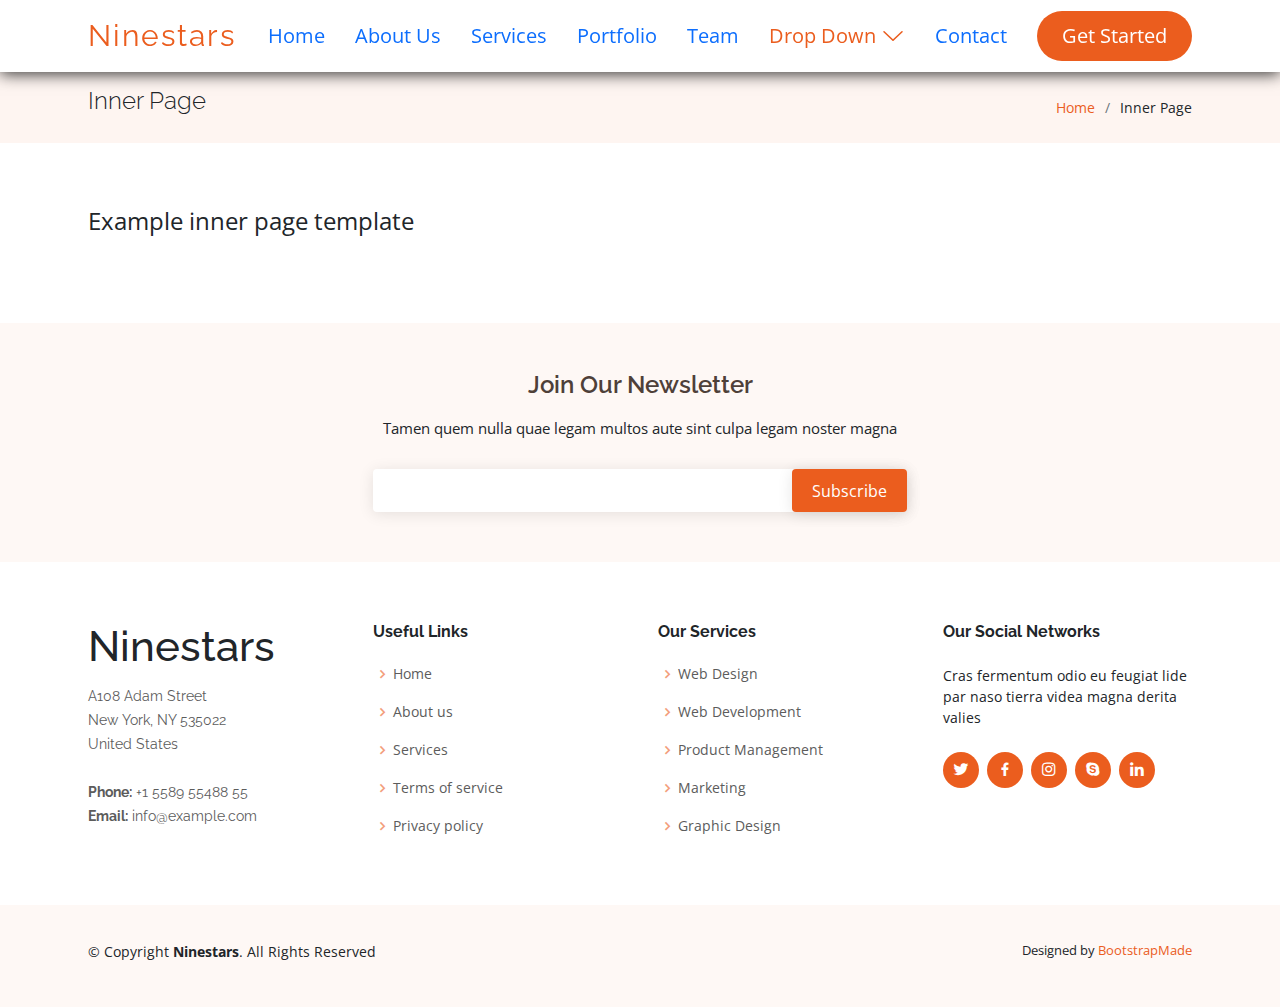
<file: inner-page.html>
<!DOCTYPE html>
<html lang="en">

<head>
  <meta charset="utf-8">
  <meta content="width=device-width, initial-scale=1.0" name="viewport">

  <title>Inner Page - Ninestars Bootstrap Template</title>
  <meta content="" name="description">
  <meta content="" name="keywords">

  <!-- Favicons -->
  <link href="assets/img/favicon.png" rel="icon">
  <link href="assets/img/apple-touch-icon.png" rel="apple-touch-icon">

  <!-- Google Fonts -->
  <link href="https://fonts.googleapis.com/css?family=Open+Sans:300,300i,400,400i,600,600i,700,700i|Raleway:300,300i,400,400i,600,600i,700,700i" rel="stylesheet">

  <!-- Vendor CSS Files -->
  <link href="assets/vendor/aos/aos.css" rel="stylesheet">
  <link href="assets/vendor/bootstrap/css/bootstrap.min.css" rel="stylesheet">
  <link href="assets/vendor/bootstrap-icons/bootstrap-icons.css" rel="stylesheet">
  <link href="assets/vendor/boxicons/css/boxicons.min.css" rel="stylesheet">
  <link href="assets/vendor/glightbox/css/glightbox.min.css" rel="stylesheet">
  <link href="assets/vendor/swiper/swiper-bundle.min.css" rel="stylesheet">

  <!-- Template Main CSS File -->
  <link href="assets/css/style.css" rel="stylesheet">

  <!-- =======================================================
  * Template Name: Ninestars - v4.3.0
  * Template URL: https://bootstrapmade.com/ninestars-free-bootstrap-3-theme-for-creative/
  * Author: BootstrapMade.com
  * License: https://bootstrapmade.com/license/
  ======================================================== -->
</head>

<body>

  <!-- ======= Header ======= -->
  <header id="header" class="fixed-top d-flex align-items-center">
    <div class="container d-flex align-items-center justify-content-between">

      <div class="logo">
        <h1 class="text-light"><a href="index.html"><span>Ninestars</span></a></h1>
        <!-- Uncomment below if you prefer to use an image logo -->
        <!-- <a href="index.html"><img src="assets/img/logo.png" alt="" class="img-fluid"></a>-->
      </div>

      <nav id="navbar" class="navbar">
        <ul>
          <li><a class="nav-link scrollto " href="#hero">Home</a></li>
          <li><a class="nav-link scrollto" href="#about">About Us</a></li>
          <li><a class="nav-link scrollto" href="#services">Services</a></li>
          <li><a class="nav-link scrollto" href="#portfolio">Portfolio</a></li>
          <li><a class="nav-link scrollto" href="#team">Team</a></li>
          <li class="dropdown"><a href="#"><span>Drop Down</span> <i class="bi bi-chevron-down"></i></a>
            <ul>
              <li><a href="#">Drop Down 1</a></li>
              <li class="dropdown"><a href="#"><span>Deep Drop Down</span> <i class="bi bi-chevron-right"></i></a>
                <ul>
                  <li><a href="#">Deep Drop Down 1</a></li>
                  <li><a href="#">Deep Drop Down 2</a></li>
                  <li><a href="#">Deep Drop Down 3</a></li>
                  <li><a href="#">Deep Drop Down 4</a></li>
                  <li><a href="#">Deep Drop Down 5</a></li>
                </ul>
              </li>
              <li><a href="#">Drop Down 2</a></li>
              <li><a href="#">Drop Down 3</a></li>
              <li><a href="#">Drop Down 4</a></li>
            </ul>
          </li>
          <li><a class="nav-link scrollto" href="#contact">Contact</a></li>
          <li><a class="getstarted scrollto" href="#about">Get Started</a></li>
        </ul>
        <i class="bi bi-list mobile-nav-toggle"></i>
      </nav><!-- .navbar -->

    </div>
  </header><!-- End Header -->

  <main id="main">

    <!-- ======= Breadcrumbs Section ======= -->
    <section class="breadcrumbs">
      <div class="container">

        <div class="d-flex justify-content-between align-items-center">
          <h2>Inner Page</h2>
          <ol>
            <li><a href="index.html">Home</a></li>
            <li>Inner Page</li>
          </ol>
        </div>

      </div>
    </section><!-- End Breadcrumbs Section -->

    <section class="inner-page">
      <div class="container">
        <p>
          Example inner page template
        </p>
      </div>
    </section>

  </main><!-- End #main -->

  <!-- ======= Footer ======= -->
  <footer id="footer">

    <div class="footer-newsletter">
      <div class="container">
        <div class="row justify-content-center">
          <div class="col-lg-6">
            <h4>Join Our Newsletter</h4>
            <p>Tamen quem nulla quae legam multos aute sint culpa legam noster magna</p>
            <form action="" method="post">
              <input type="email" name="email"><input type="submit" value="Subscribe">
            </form>
          </div>
        </div>
      </div>
    </div>

    <div class="footer-top">
      <div class="container">
        <div class="row">

          <div class="col-lg-3 col-md-6 footer-contact">
            <h3>Ninestars</h3>
            <p>
              A108 Adam Street <br>
              New York, NY 535022<br>
              United States <br><br>
              <strong>Phone:</strong> +1 5589 55488 55<br>
              <strong>Email:</strong> info@example.com<br>
            </p>
          </div>

          <div class="col-lg-3 col-md-6 footer-links">
            <h4>Useful Links</h4>
            <ul>
              <li><i class="bx bx-chevron-right"></i> <a href="#">Home</a></li>
              <li><i class="bx bx-chevron-right"></i> <a href="#">About us</a></li>
              <li><i class="bx bx-chevron-right"></i> <a href="#">Services</a></li>
              <li><i class="bx bx-chevron-right"></i> <a href="#">Terms of service</a></li>
              <li><i class="bx bx-chevron-right"></i> <a href="#">Privacy policy</a></li>
            </ul>
          </div>

          <div class="col-lg-3 col-md-6 footer-links">
            <h4>Our Services</h4>
            <ul>
              <li><i class="bx bx-chevron-right"></i> <a href="#">Web Design</a></li>
              <li><i class="bx bx-chevron-right"></i> <a href="#">Web Development</a></li>
              <li><i class="bx bx-chevron-right"></i> <a href="#">Product Management</a></li>
              <li><i class="bx bx-chevron-right"></i> <a href="#">Marketing</a></li>
              <li><i class="bx bx-chevron-right"></i> <a href="#">Graphic Design</a></li>
            </ul>
          </div>

          <div class="col-lg-3 col-md-6 footer-links">
            <h4>Our Social Networks</h4>
            <p>Cras fermentum odio eu feugiat lide par naso tierra videa magna derita valies</p>
            <div class="social-links mt-3">
              <a href="#" class="twitter"><i class="bx bxl-twitter"></i></a>
              <a href="#" class="facebook"><i class="bx bxl-facebook"></i></a>
              <a href="#" class="instagram"><i class="bx bxl-instagram"></i></a>
              <a href="#" class="google-plus"><i class="bx bxl-skype"></i></a>
              <a href="#" class="linkedin"><i class="bx bxl-linkedin"></i></a>
            </div>
          </div>

        </div>
      </div>
    </div>

    <div class="container py-4">
      <div class="copyright">
        &copy; Copyright <strong><span>Ninestars</span></strong>. All Rights Reserved
      </div>
      <div class="credits">
        <!-- All the links in the footer should remain intact. -->
        <!-- You can delete the links only if you purchased the pro version. -->
        <!-- Licensing information: https://bootstrapmade.com/license/ -->
        <!-- Purchase the pro version with working PHP/AJAX contact form: https://bootstrapmade.com/ninestars-free-bootstrap-3-theme-for-creative/ -->
        Designed by <a href="https://bootstrapmade.com/">BootstrapMade</a>
      </div>
    </div>
  </footer><!-- End Footer -->

  <a href="#" class="back-to-top d-flex align-items-center justify-content-center"><i class="bi bi-arrow-up-short"></i></a>

  <!-- Vendor JS Files -->
  <script src="assets/vendor/aos/aos.js"></script>
  <script src="assets/vendor/bootstrap/js/bootstrap.bundle.min.js"></script>
  <script src="assets/vendor/glightbox/js/glightbox.min.js"></script>
  <script src="assets/vendor/isotope-layout/isotope.pkgd.min.js"></script>
  <script src="assets/vendor/php-email-form/validate.js"></script>
  <script src="assets/vendor/swiper/swiper-bundle.min.js"></script>

  <!-- Template Main JS File -->
  <script src="assets/js/main.js"></script>

</body>

</html>
</file>
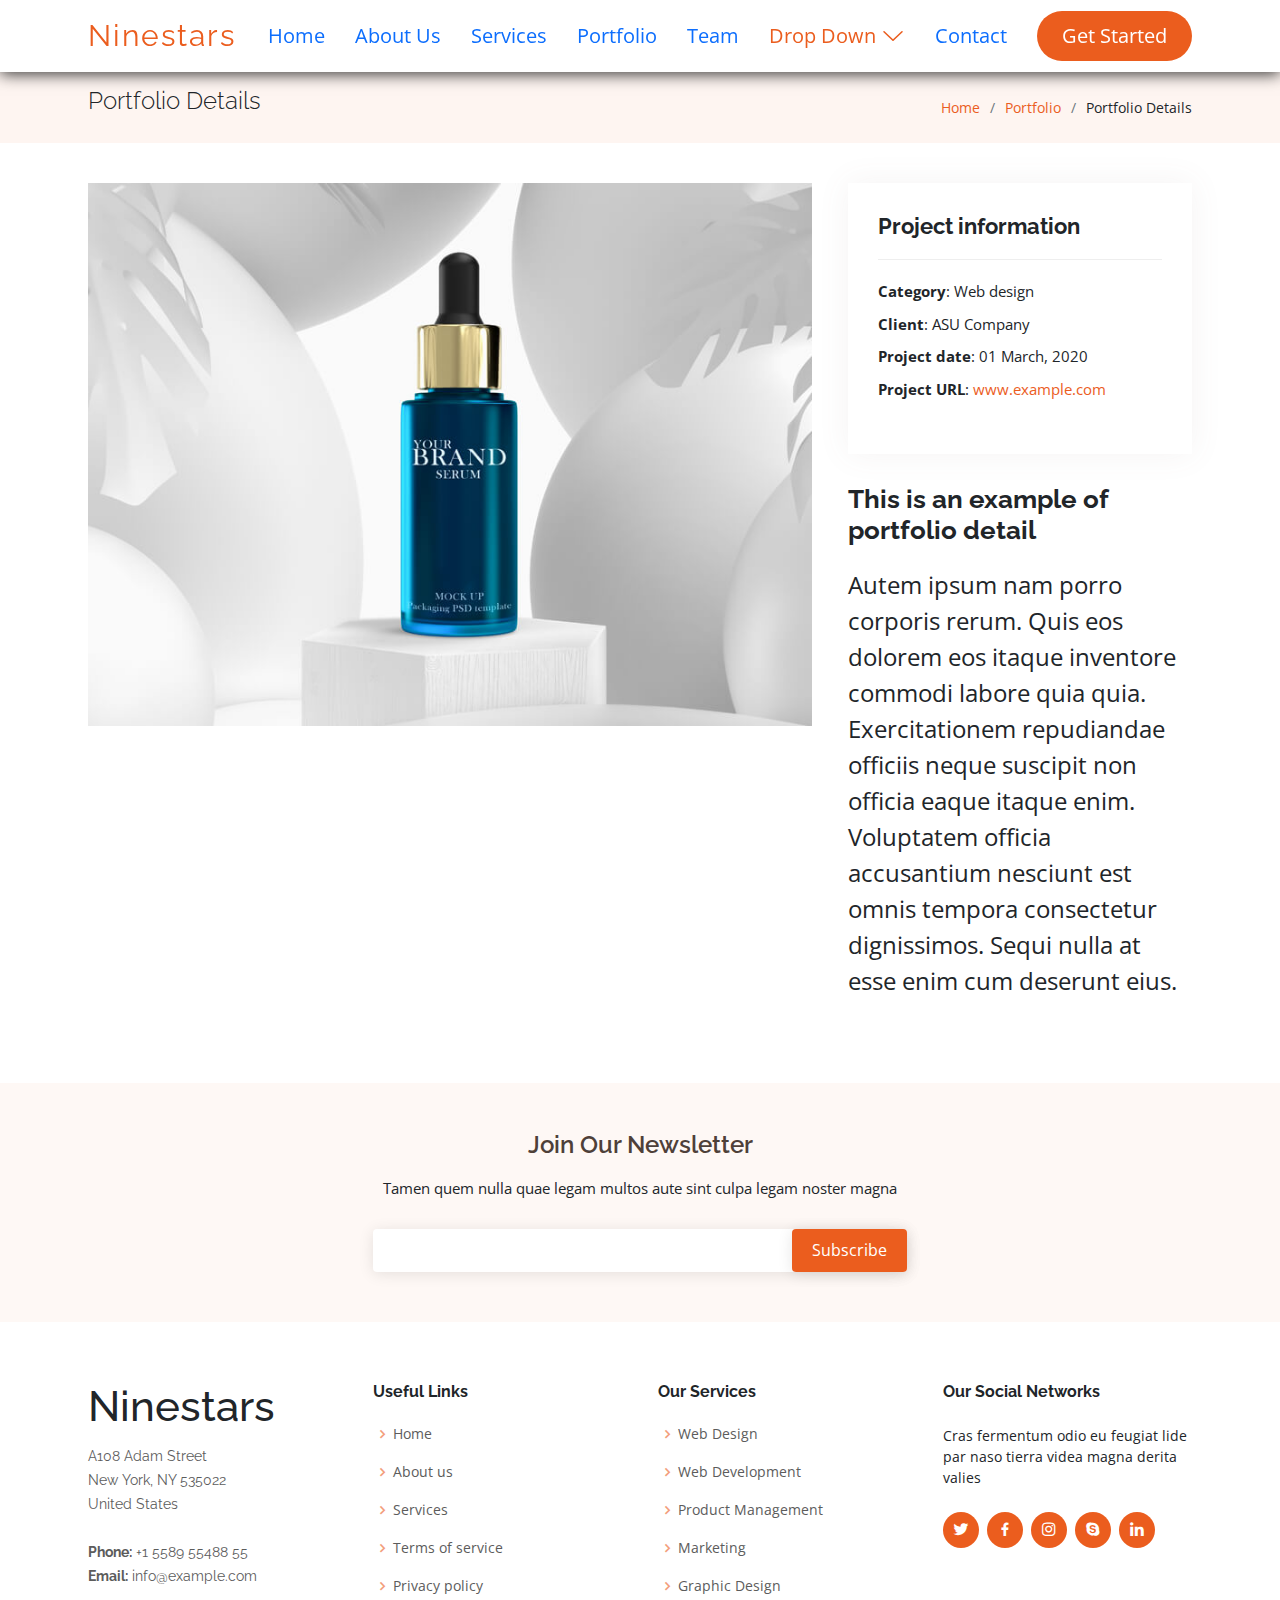
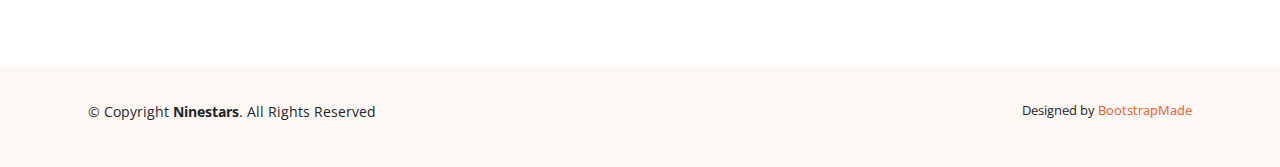
<file: portfolio-details.html>
<!DOCTYPE html>
<html lang="en">

<head>
  <meta charset="utf-8">
  <meta content="width=device-width, initial-scale=1.0" name="viewport">

  <title>Portfolio Details - Ninestars Bootstrap Template</title>
  <meta content="" name="description">
  <meta content="" name="keywords">

  <!-- Favicons -->
  <link href="assets/img/favicon.png" rel="icon">
  <link href="assets/img/apple-touch-icon.png" rel="apple-touch-icon">

  <!-- Google Fonts -->
  <link href="https://fonts.googleapis.com/css?family=Open+Sans:300,300i,400,400i,600,600i,700,700i|Raleway:300,300i,400,400i,600,600i,700,700i" rel="stylesheet">

  <!-- Vendor CSS Files -->
  <link href="assets/vendor/aos/aos.css" rel="stylesheet">
  <link href="assets/vendor/bootstrap/css/bootstrap.min.css" rel="stylesheet">
  <link href="assets/vendor/bootstrap-icons/bootstrap-icons.css" rel="stylesheet">
  <link href="assets/vendor/boxicons/css/boxicons.min.css" rel="stylesheet">
  <link href="assets/vendor/glightbox/css/glightbox.min.css" rel="stylesheet">
  <link href="assets/vendor/swiper/swiper-bundle.min.css" rel="stylesheet">

  <!-- Template Main CSS File -->
  <link href="assets/css/style.css" rel="stylesheet">

  <!-- =======================================================
  * Template Name: Ninestars - v4.3.0
  * Template URL: https://bootstrapmade.com/ninestars-free-bootstrap-3-theme-for-creative/
  * Author: BootstrapMade.com
  * License: https://bootstrapmade.com/license/
  ======================================================== -->
</head>

<body>

  <!-- ======= Header ======= -->
  <header id="header" class="fixed-top d-flex align-items-center">
    <div class="container d-flex align-items-center justify-content-between">

      <div class="logo">
        <h1 class="text-light"><a href="index.html"><span>Ninestars</span></a></h1>
        <!-- Uncomment below if you prefer to use an image logo -->
        <!-- <a href="index.html"><img src="assets/img/logo.png" alt="" class="img-fluid"></a>-->
      </div>

      <nav id="navbar" class="navbar">
        <ul>
          <li><a class="nav-link scrollto " href="#hero">Home</a></li>
          <li><a class="nav-link scrollto" href="#about">About Us</a></li>
          <li><a class="nav-link scrollto" href="#services">Services</a></li>
          <li><a class="nav-link scrollto" href="#portfolio">Portfolio</a></li>
          <li><a class="nav-link scrollto" href="#team">Team</a></li>
          <li class="dropdown"><a href="#"><span>Drop Down</span> <i class="bi bi-chevron-down"></i></a>
            <ul>
              <li><a href="#">Drop Down 1</a></li>
              <li class="dropdown"><a href="#"><span>Deep Drop Down</span> <i class="bi bi-chevron-right"></i></a>
                <ul>
                  <li><a href="#">Deep Drop Down 1</a></li>
                  <li><a href="#">Deep Drop Down 2</a></li>
                  <li><a href="#">Deep Drop Down 3</a></li>
                  <li><a href="#">Deep Drop Down 4</a></li>
                  <li><a href="#">Deep Drop Down 5</a></li>
                </ul>
              </li>
              <li><a href="#">Drop Down 2</a></li>
              <li><a href="#">Drop Down 3</a></li>
              <li><a href="#">Drop Down 4</a></li>
            </ul>
          </li>
          <li><a class="nav-link scrollto" href="#contact">Contact</a></li>
          <li><a class="getstarted scrollto" href="#about">Get Started</a></li>
        </ul>
        <i class="bi bi-list mobile-nav-toggle"></i>
      </nav><!-- .navbar -->

    </div>
  </header><!-- End Header -->

  <main id="main">

    <!-- ======= Breadcrumbs Section ======= -->
    <section class="breadcrumbs">
      <div class="container">

        <div class="d-flex justify-content-between align-items-center">
          <h2>Portfolio Details</h2>
          <ol>
            <li><a href="index.html">Home</a></li>
            <li><a href="portfolio.html">Portfolio</a></li>
            <li>Portfolio Details</li>
          </ol>
        </div>

      </div>
    </section><!-- Breadcrumbs Section -->

    <!-- ======= Portfolio Details Section ======= -->
    <section id="portfolio-details" class="portfolio-details">
      <div class="container">

        <div class="row gy-4">

          <div class="col-lg-8">
            <div class="portfolio-details-slider swiper-container">
              <div class="swiper-wrapper align-items-center">

                <div class="swiper-slide">
                  <img src="assets/img/portfolio/portfolio-1.jpg" alt="">
                </div>

                <div class="swiper-slide">
                  <img src="assets/img/portfolio/portfolio-2.jpg" alt="">
                </div>

                <div class="swiper-slide">
                  <img src="assets/img/portfolio/portfolio-3.jpg" alt="">
                </div>

              </div>
              <div class="swiper-pagination"></div>
            </div>
          </div>

          <div class="col-lg-4">
            <div class="portfolio-info">
              <h3>Project information</h3>
              <ul>
                <li><strong>Category</strong>: Web design</li>
                <li><strong>Client</strong>: ASU Company</li>
                <li><strong>Project date</strong>: 01 March, 2020</li>
                <li><strong>Project URL</strong>: <a href="#">www.example.com</a></li>
              </ul>
            </div>
            <div class="portfolio-description">
              <h2>This is an example of portfolio detail</h2>
              <p>
                Autem ipsum nam porro corporis rerum. Quis eos dolorem eos itaque inventore commodi labore quia quia. Exercitationem repudiandae officiis neque suscipit non officia eaque itaque enim. Voluptatem officia accusantium nesciunt est omnis tempora consectetur dignissimos. Sequi nulla at esse enim cum deserunt eius.
              </p>
            </div>
          </div>

        </div>

      </div>
    </section><!-- End Portfolio Details Section -->

  </main><!-- End #main -->

  <!-- ======= Footer ======= -->
  <footer id="footer">

    <div class="footer-newsletter">
      <div class="container">
        <div class="row justify-content-center">
          <div class="col-lg-6">
            <h4>Join Our Newsletter</h4>
            <p>Tamen quem nulla quae legam multos aute sint culpa legam noster magna</p>
            <form action="" method="post">
              <input type="email" name="email"><input type="submit" value="Subscribe">
            </form>
          </div>
        </div>
      </div>
    </div>

    <div class="footer-top">
      <div class="container">
        <div class="row">

          <div class="col-lg-3 col-md-6 footer-contact">
            <h3>Ninestars</h3>
            <p>
              A108 Adam Street <br>
              New York, NY 535022<br>
              United States <br><br>
              <strong>Phone:</strong> +1 5589 55488 55<br>
              <strong>Email:</strong> info@example.com<br>
            </p>
          </div>

          <div class="col-lg-3 col-md-6 footer-links">
            <h4>Useful Links</h4>
            <ul>
              <li><i class="bx bx-chevron-right"></i> <a href="#">Home</a></li>
              <li><i class="bx bx-chevron-right"></i> <a href="#">About us</a></li>
              <li><i class="bx bx-chevron-right"></i> <a href="#">Services</a></li>
              <li><i class="bx bx-chevron-right"></i> <a href="#">Terms of service</a></li>
              <li><i class="bx bx-chevron-right"></i> <a href="#">Privacy policy</a></li>
            </ul>
          </div>

          <div class="col-lg-3 col-md-6 footer-links">
            <h4>Our Services</h4>
            <ul>
              <li><i class="bx bx-chevron-right"></i> <a href="#">Web Design</a></li>
              <li><i class="bx bx-chevron-right"></i> <a href="#">Web Development</a></li>
              <li><i class="bx bx-chevron-right"></i> <a href="#">Product Management</a></li>
              <li><i class="bx bx-chevron-right"></i> <a href="#">Marketing</a></li>
              <li><i class="bx bx-chevron-right"></i> <a href="#">Graphic Design</a></li>
            </ul>
          </div>

          <div class="col-lg-3 col-md-6 footer-links">
            <h4>Our Social Networks</h4>
            <p>Cras fermentum odio eu feugiat lide par naso tierra videa magna derita valies</p>
            <div class="social-links mt-3">
              <a href="#" class="twitter"><i class="bx bxl-twitter"></i></a>
              <a href="#" class="facebook"><i class="bx bxl-facebook"></i></a>
              <a href="#" class="instagram"><i class="bx bxl-instagram"></i></a>
              <a href="#" class="google-plus"><i class="bx bxl-skype"></i></a>
              <a href="#" class="linkedin"><i class="bx bxl-linkedin"></i></a>
            </div>
          </div>

        </div>
      </div>
    </div>

    <div class="container py-4">
      <div class="copyright">
        &copy; Copyright <strong><span>Ninestars</span></strong>. All Rights Reserved
      </div>
      <div class="credits">
        <!-- All the links in the footer should remain intact. -->
        <!-- You can delete the links only if you purchased the pro version. -->
        <!-- Licensing information: https://bootstrapmade.com/license/ -->
        <!-- Purchase the pro version with working PHP/AJAX contact form: https://bootstrapmade.com/ninestars-free-bootstrap-3-theme-for-creative/ -->
        Designed by <a href="https://bootstrapmade.com/">BootstrapMade</a>
      </div>
    </div>
  </footer><!-- End Footer -->

  <a href="#" class="back-to-top d-flex align-items-center justify-content-center"><i class="bi bi-arrow-up-short"></i></a>

  <!-- Vendor JS Files -->
  <script src="assets/vendor/aos/aos.js"></script>
  <script src="assets/vendor/bootstrap/js/bootstrap.bundle.min.js"></script>
  <script src="assets/vendor/glightbox/js/glightbox.min.js"></script>
  <script src="assets/vendor/isotope-layout/isotope.pkgd.min.js"></script>
  <script src="assets/vendor/php-email-form/validate.js"></script>
  <script src="assets/vendor/swiper/swiper-bundle.min.js"></script>

  <!-- Template Main JS File -->
  <script src="assets/js/main.js"></script>

</body>

</html>
</file>
<file: assets/css/style.css>
:root {
  --bg: #e3e4e8;
  --fg: #17181c;
  --c1: #f42f25;
  --c2: #f49725;
  --c3: #255ff4;
  --c4: #9725f4;
  font-size: calc(16px + (24 - 16) * (100vw - 320px) / (1280 - 320));
}
.container_ball{
    display: flex;
    justify-content: center; 
    align-items: center; 
    margin-top: 25vh;
}
.pl1{
  justify-content: space-around;
}
.pl1__a, .pl1__b, .pl1__c{
  border-radius: 50%;
  width: 1em;
  height: 1em;
  transform-origin: 50% 100%;
}

.pl1__a, .pl1__b, .pl1__c {
  animation: bounce1 1s linear infinite;
}


.pl1{
  display: flex;
  margin: 1.5em;
  width: 6em;
  height: 6em;
}
.pl1__a {
  background: var(--c1);
}
.pl1__b{
  background: var(--c2);
  animation-delay: 0.1s;
}
.pl1__c{
  background: var(--c3);
  animation-delay: 0.2s;
}

/* Animations */
@keyframes bounce1 {
  from, to {
    transform: translateY(0) scale(1, 1);
    animation-timing-function: ease-in;
  }
  45% {
    transform: translateY(5em) scale(1, 1);
    animation-timing-function: linear;
  }
  50% {
    transform: translateY(5em) scale(1.5, 0.5);
    animation-timing-function: linear;
  }
  55% {
    transform: translateY(5em) scale(1, 1);
    animation-timing-function: ease-out;
  }
}
@keyframes bounce2 {
  from, to {
    transform: translateY(0) scale(1, 1);
    animation-timing-function: ease-in;
  }
  9%, 29%, 49%, 69% {
    transform: translateY(5em) scale(1, 1);
    animation-timing-function: linear;
  }
  10% {
    transform: translateY(5em) scale(1.5, 0.5);
    animation-timing-function: linear;
  }
  11%, 31%, 51%, 71%, 91% {
    transform: translateY(5em) scale(1, 1);
    animation-timing-function: ease-out;
  }
  20% {
    transform: translateY(2.5em) scale(1, 1);
    animation-timing-function: ease-in;
  }
  30% {
    transform: translateY(5em) scale(1.25, 0.75);
    animation-timing-function: linear;
  }
  40% {
    transform: translateY(3.75em) scale(1, 1);
    animation-timing-function: ease-in;
  }
  50% {
    transform: translateY(5em) scale(1.125, 0.875);
    animation-timing-function: linear;
  }
  60% {
    transform: translateY(4.375em) scale(1, 1);
    animation-timing-function: ease-in;
  }
  70% {
    transform: translateY(5em) scale(1.0625, 0.9375);
    animation-timing-function: linear;
  }
  85% {
    transform: translateY(5em) scale(1, 1);
    animation-timing-function: ease-in;
  }
  90% {
    transform: translateY(5em) scale(1.875, 0.125);
    animation-timing-function: ease-in-out;
  }
}
@keyframes bounce3 {
  from, 5%, 95%, to {
    transform: translateY(0) scaleY(1);
  }
  16.7% {
    transform: translateY(0) scaleY(8);
  }
  28.3%, 38.3% {
    transform: translateY(5.25em) scaleY(1);
  }
  50% {
    transform: translateY(2.625em) scaleY(4.5);
  }
  61.7%, 71.7% {
    transform: translateY(2.625em) scaleY(1);
  }
  83.3% {
    transform: translateY(0) scaleY(4.5);
  }
}
@keyframes bounce4 {
  from, 20%, 40%, 60%, 80%, to {
    transform: scaleY(1);
    animation-timing-function: ease-out;
  }
  10% {
    transform: scaleY(8);
    animation-timing-function: ease-in;
  }
  30% {
    transform: scaleY(4);
    animation-timing-function: ease-in;
  }
  50% {
    transform: scaleY(2);
    animation-timing-function: ease-in;
  }
  70% {
    transform: scaleY(1.5);
    animation-timing-function: ease-in;
  }
}
/* Dark theme */
@media (prefers-color-scheme: dark) {
  :root {
    --bg: #17181c;
    --fg: #e3e4e8;
  }
}
/**
* Template Name: Ninestars - v4.3.0
* Template URL: https://bootstrapmade.com/ninestars-free-bootstrap-3-theme-for-creative/
* Author: BootstrapMade.com
* License: https://bootstrapmade.com/license/
*/

/*--------------------------------------------------------------
# General
--------------------------------------------------------------*/

.active_ {
  background-color: rgba(34,34,34,0.8);
}
.logo_color{
  color: #ffff; 
}
.logo_color_mod{
  color: #fff;
}

.navbar_white{
  color: #fff;
}
.navbar_other{
  color: #fff;
}

body {
  font-family: "Open Sans", sans-serif;
  color: #212529;
}

a {
  color: #eb5d1e;
  text-decoration: none;
}

a:hover {
  color: #ef7f4d;
  text-decoration: none;
}

h1, h2, h3, h4, h5, h6, .font-primary {
  font-family: "Raleway", sans-serif;
}


/*--------------------------------------------------------------
# Back to top button
--------------------------------------------------------------*/
.back-to-top {
  position: fixed;
  visibility: hidden;
  opacity: 0;
  right: 15px;
  bottom: 15px;
  z-index: 99999;
  background: #eb5d1e;
  width: 40px;
  height: 40px;
  border-radius: 4px;
  transition: all 0.4s;
}

.back-to-top i {
  font-size: 24px;
  color: #fff;
  line-height: 0;
}

.back-to-top:hover {
  background: #ee7843;
  color: #fff;
}

.back-to-top.active {
  visibility: visible;
  opacity: 1;
}

/*--------------------------------------------------------------
# Disable aos animation delay on mobile devices
--------------------------------------------------------------*/
@media screen and (max-width: 768px) {
  [data-aos-delay] {
    transition-delay: 0 !important;
  }
}

/*--------------------------------------------------------------
# Header
--------------------------------------------------------------*/
#header {
  height: 72px;
  transition: all 0.5s;
  z-index: 997;
  transition: all 0.5s;
  box-shadow: 0px 2px 15px rgba(0, 0, 0, 0.8);
  
}


#header .logo h1 {
  font-size: 30px;
  margin: 0;
  line-height: 1;
  font-weight: 400;
  letter-spacing: 2px;
}

#header .logo h1 a, #header .logo h1 a:hover {
  text-decoration: none;
}

#header .logo img {
  padding: 0;
  margin: 0;
  max-height: 40px;
}

#main {
  margin-top: 72px;
}

/*--------------------------------------------------------------
# Navigation Menu
--------------------------------------------------------------*/
/**
* Desktop Navigation 
*/


. {
  padding: 0;
}

.navbar ul {
  margin: 0;
  padding: 0;
  display: flex;
  list-style: none;
  align-items: center;
}

.navbar li {
  position: relative;
}

.navbar a, .navbar a:focus {
  display: flex;
  align-items: center;
  justify-content: space-between;
  padding: 10px 0 10px 30px;
  font-size: 20px;
  white-space: nowrap;
  transition: 0.3s;
}



.navbar a i, .navbar a:focus i {
  font-size: 24px;
  line-height: 0;
  margin-left: 5px;
}

.navbar a:hover, .navbar .active, .navbar .active:focus, .navbar li:hover > a {
  color: #eb5d1e;
}

.navbar .getstarted {
  background: #eb5d1e;
  color: #fff;
  padding: 10px 25px;
  margin-left: 30px;
  border-radius: 50px;
}

.navbar .getstarted:hover {
  color: #fff;
  background: #ee7843;
}

.navbar .dropdown ul {
  display: block;
  position: absolute;
  left: 14px;
  top: calc(100% + 30px);
  margin: 0;
  padding: 10px 0;
  z-index: 99;
  opacity: 0;
  visibility: hidden;
  background: #fff;
  box-shadow: 0px 0px 30px rgba(127, 137, 161, 0.25);
  transition: 0.3s;
}

.navbar .dropdown ul li {
  min-width: 200px;
}

.navbar .dropdown ul a {
  padding: 10px 20px;
  font-size: 15px;
  text-transform: none;
}

.navbar .dropdown ul a i {
  font-size: 12px;
}

.navbar .dropdown ul a:hover, .navbar .dropdown ul .active:hover, .navbar .dropdown ul li:hover > a {
  color: #eb5d1e;
}

.navbar .dropdown:hover > ul {
  opacity: 1;
  top: 100%;
  visibility: visible;
}

.navbar .dropdown .dropdown ul {
  top: 0;
  left: calc(100% - 30px);
  visibility: hidden;
}

.navbar .dropdown .dropdown:hover > ul {
  opacity: 1;
  top: 0;
  left: 100%;
  visibility: visible;
}

@media (max-width: 1366px) {
  .navbar .dropdown .dropdown ul {
    left: -90%;
  }
  .navbar .dropdown .dropdown:hover > ul {
    left: -100%;
  }
}

/**
* Mobile Navigation 
*/
.mobile-nav-toggle {
  color: #7a6960;
  font-size: 28px;
  cursor: pointer;
  display: none;
  line-height: 0;
  transition: 0.5s;
}

.mobile-nav-toggle.bi-x {
  color: #fff;
}

@media (max-width: 991px) {
  .mobile-nav-toggle {
    display: block;
  }
  .navbar ul {
    display: none;
  }
}

.navbar-mobile {
  position: fixed;
  overflow: hidden;
  top: 0;
  right: 0;
  left: 0;
  bottom: 0;
  background: rgba(78, 64, 57, 0.9);
  transition: 0.3s;
}

.navbar-mobile .mobile-nav-toggle {
  position: absolute;
  top: 15px;
  right: 15px;
}


.navbar-mobile ul {
  display: block;
  position: absolute;
  top: 55px;
  right: 15px;
  bottom: 15px;
  left: 15px;
  padding: 10px 0;
  background-color: #fff;
  overflow-y: auto;
  transition: 0.3s;
}


.navbar-mobile a {
  padding: 10px 20px;
  font-size: 15px;
  color: #7a6960;
}

.navbar-mobile a:hover, .navbar-mobile .active, .navbar-mobile li:hover > a {
  color: #eb5d1e;
}

.navbar-mobile .getstarted {
  margin: 15px;
}

.navbar-mobile .dropdown ul {
  position: static;
  display: none;
  margin: 10px 20px;
  padding: 10px 0;
  z-index: 99;
  opacity: 1;
  visibility: visible;
  background: #fff;
  box-shadow: 0px 0px 30px rgba(127, 137, 161, 0.25);
}

.navbar-mobile .dropdown ul li {
  min-width: 200px;
}

.navbar-mobile .dropdown ul a {
  padding: 10px 20px;
}

.navbar-mobile .dropdown ul a i {
  font-size: 12px;
}

.navbar-mobile .dropdown ul a:hover, .navbar-mobile .dropdown ul .active:hover, .navbar-mobile .dropdown ul li:hover > a {
  color: #eb5d1e;
}

.navbar-mobile .dropdown > .dropdown-active {
  display: block;
}


/*--------------------------------------------------------------
# Hero Section
--------------------------------------------------------------*/

.loader-gplus {
  display: inline-block;
  position: absolute;
  top: calc(50% - 20px);
  left: calc(50% - 20px);
  width: 40px;
  height: 40px;
  overflow: hidden;
  border-radius: 20px;
  -webkit-animation: base 3s steps(1) 0s infinite;
  animation: base 3s steps(1) 0s infinite
}
.loader-gplus::before, .loader-gplus::after {
  content: ' ';
  display: block;
  width: 50%;
  height: 100%;
  overflow: hidden;
  position: absolute;
  top: 0;
  left: 50%;
  z-index: 1;
  border-radius: 0 20px 20px 0;
  -webkit-transform-origin: 0 50%;
  transform-origin: 0 50%
}
.loader-gplus::before {
  z-index: 2;
  -webkit-transform-style: preserve-3d;
  transform-style: preserve-3d;
  -webkit-animation: flip 3s linear 0s infinite;
  animation: flip 3s linear 0s infinite
}
.loader-gplus::after {
  -webkit-animation: reveal 3s steps(1) 0s infinite;
  animation: reveal 3s steps(1) 0s infinite
}

.preloader {
  position: fixed;
  z-index: 9999;
  top: 0;
  right: 0;
  bottom: 0;
  left: 0;
  background-color: black;
}


#hero {
  width: 100%;
  height: 100vh;
  background: #fef8f5;
  border-bottom: 2px solid #fcebe3;
  margin: 72px 0 -72px 0;
  /*background-image:url(img/unnamed.jpg);*/
}

#hero h1 {
  margin: 0;
  font-size: 80px;
  font-weight: 700;
  line-height: 56px;
  
}

#hero h2 {
  color: #a08f86;
  margin: 15px 0 0 0;
  font-size: 40px;
}

#hero .btn-get-started {
  font-family: "Raleway", sans-serif;
  font-weight: 500;
  font-size: 16px;
  letter-spacing: 1px;
  display: inline-block;
  padding: 8px 28px;
  border-radius: 3px;
  transition: 0.5s;
  margin-top: 30px;
  color: #fff;
  background: #eb5d1e;
}

#hero .btn-get-started:hover {
  background: #ef7f4d;
}

#hero .animated {
  animation: up-down 2s ease-in-out infinite alternate-reverse both;
}

@media (max-width: 991px) {
  #hero {
    height: calc(100vh - 72px);
  }
  #hero .animated {
    -webkit-animation: none;
    animation: none;
  }
  #hero .hero-img {
    text-align: center;
  }
  #hero .hero-img img {
    width: 50%;
  }
}

@media (max-width: 768px) {
  #hero h1 {
    font-size: 28px;
    line-height: 36px;
  }
  #hero h2 {
    font-size: 18px;
    line-height: 24px;
  }
  #hero .hero-img img {
    width: 70%;
  }
}

@media (max-width: 575px) {
  #hero .hero-img img {
    width: 80%;
  }
}

@media (max-height: 600px) {
  #hero {
    height: calc(120vh);
  }
}

@-webkit-keyframes up-down {
  0% {
    transform: translateY(10px);
  }
  100% {
    transform: translateY(-10px);
  }
}

@keyframes up-down {
  0% {
    transform: translateY(10px);
  }
  100% {
    transform: translateY(-10px);
  }
}

/*--------------------------------------------------------------
# Sections General
--------------------------------------------------------------*/
section {
  padding: 60px 0;
  overflow: hidden;
}

.section-bg {
  background-color: #fef8f5;
}

.section-title {
  text-align: center;
  padding-bottom: 30px;
}

.section-title h2 {
  font-size: 24px;
  font-weight: 700;
  padding-bottom: 0;
  line-height: 1px;
  margin-bottom: 15px;
  color: #c2b7b1;
}

.section-title p {
  padding-bottom: 15px;
  margin-bottom: 15px;
  position: relative;
  font-size: 32px;
  font-weight: 700;
  color: #4e4039;
}

.section-title p::after {
  content: '';
  position: absolute;
  display: block;
  width: 60px;
  height: 2px;
  background: #eb5d1e;
  bottom: 0;
  left: calc(50% - 30px);
}

/*--------------------------------------------------------------
# Breadcrumbs
--------------------------------------------------------------*/
.breadcrumbs {
  padding: 15px 0;
  background-color: #fef5f1;
  min-height: 40px;
}

.breadcrumbs h2 {
  font-size: 24px;
  font-weight: 300;
}

.breadcrumbs ol {
  display: flex;
  flex-wrap: wrap;
  list-style: none;
  padding: 0;
  margin: 0;
  font-size: 14px;
}

.breadcrumbs ol li + li {
  padding-left: 10px;
}

.breadcrumbs ol li + li::before {
  display: inline-block;
  padding-right: 10px;
  color: #6c757d;
  content: "/";
}

@media (max-width: 768px) {
  .breadcrumbs .d-flex {
    display: block !important;
  }
  .breadcrumbs ol {
    display: block;
  }
  .breadcrumbs ol li {
    display: inline-block;
  }
}

/*--------------------------------------------------------------
# About
--------------------------------------------------------------*/
.about h3 {
  font-weight: 700;
  font-size: 34px;
  color: #4e4039;
}

.about h4 {
  font-size: 20px;
  font-weight: 700;
  margin-top: 5px;
  color: #7a6960;
}

.about i {
  font-size: 48px;
  margin-top: 15px;
  color: #f39e7a;
}

.about p {
  font-size: 15px;
  color: #5a6570;
}

@media (max-width: 991px) {
  .about .about-img img {
    max-width: 70%;
  }
}

@media (max-width: 767px) {
  .about .about-img img {
    max-width: 90%;
  }
}

/*--------------------------------------------------------------
# Services
--------------------------------------------------------------*/
.services .icon-box {
  padding: 30px;
  position: relative;
  overflow: hidden;
  margin: 0  0 40px 0;
  background: #fff;
  box-shadow: 0 10px 29px 0 rgba(68, 88, 144, 0.1);
  transition: all 0.3s ease-in-out;
  border-radius: 15px;
  text-align: center;
  border-bottom: 3px solid #fff;
}

.services .icon-box:hover {
  transform: translateY(-5px);
  border-color: #ef7f4d;
}

.services .icon i {
  font-size: 48px;
  line-height: 1;
  margin-bottom: 15px;
  color: #ef7f4d;
}

.services .title {
  font-weight: 700;
  margin-bottom: 15px;
  font-size: 18px;
}

.services .title a {
  color: #111;
}

.services .description {
  font-size: 15px;
  line-height: 28px;
  margin-bottom: 0;
}

/*--------------------------------------------------------------
# Portfolio
--------------------------------------------------------------*/
.portfolio .portfolio-item {
  margin-bottom: 30px;
}

.portfolio #portfolio-flters {
  padding: 0;
  margin: 0 0 35px 0;
  list-style: none;
  text-align: center;
}

.portfolio #portfolio-flters li {
  cursor: pointer;
  margin: 0 15px 15px 0;
  display: inline-block;
  padding: 5px;
  font-size: 16px;
  font-weight: 600;
  line-height: 20px;
  color: #212529;
  margin-bottom: 5px;
  transition: all 0.3s ease-in-out;
}

.portfolio #portfolio-flters li:hover, .portfolio #portfolio-flters li.filter-active {
  color: #eb5d1e;
}

.portfolio #portfolio-flters li:last-child {
  margin-right: 0;
}

.portfolio .portfolio-wrap {
  transition: 0.3s;
  position: relative;
  overflow: hidden;
  border-radius: 8px;
  z-index: 1;
}

.portfolio .portfolio-wrap::before {
  content: "";
  background: rgba(122, 105, 96, 0.6);
  position: absolute;
  left: 100%;
  right: 0;
  top: 0;
  bottom: 0;
  transition: all ease-in-out 0.3s;
  z-index: 2;
}

.portfolio .portfolio-wrap img {
  transition: 0.3s;
  position: relative;
  z-index: 1;
}

.portfolio .portfolio-wrap .portfolio-links {
  opacity: 0;
  left: 0;
  right: 0;
  top: calc(50% - 32px);
  text-align: center;
  z-index: 3;
  position: absolute;
  transition: all ease-in-out 0.3s;
}

.portfolio .portfolio-wrap .portfolio-links a {
  color: #eb5d1e;
  margin: 0 4px;
  line-height: 0;
  background-color: #fff;
  padding-top: 6px;
  padding-right: 1px;
  border-radius: 50px;
  text-align: center;
  width: 32px;
  height: 32px;
  display: inline-block;
  transition: 0.3s;
}

.portfolio .portfolio-wrap .portfolio-links a i {
  line-height: 0;
  font-size: 20px;
}

.portfolio .portfolio-wrap .portfolio-links a:hover {
  background: #eb5d1e;
  color: #fff;
}

.portfolio .portfolio-wrap .portfolio-info {
  opacity: 0;
  position: absolute;
  bottom: -20px;
  left: 0;
  right: 0;
  text-align: center;
  z-index: 3;
  transition: all ease-in-out 0.3s;
}

.portfolio .portfolio-wrap .portfolio-info h4 {
  font-size: 20px;
  color: #fff;
  font-weight: 600;
}

.portfolio .portfolio-wrap .portfolio-info p {
  color: #ffffff;
  font-size: 14px;
  text-transform: uppercase;
}

.portfolio .portfolio-wrap:hover::before {
  left: 0;
}

.portfolio .portfolio-wrap:hover .portfolio-links {
  opacity: 1;
  top: calc(50% - 16px);
}

.portfolio .portfolio-wrap:hover .portfolio-info {
  opacity: 1;
  bottom: 0;
}

/*--------------------------------------------------------------
# Portfolio Details
--------------------------------------------------------------*/
.portfolio-details {
  padding-top: 40px;
}

.portfolio-details .portfolio-details-slider img {
  width: 100%;
}

.portfolio-details .portfolio-details-slider .swiper-pagination {
  margin-top: 20px;
  position: relative;
}

.portfolio-details .portfolio-details-slider .swiper-pagination .swiper-pagination-bullet {
  width: 12px;
  height: 12px;
  background-color: #fff;
  opacity: 1;
  border: 1px solid #eb5d1e;
}

.portfolio-details .portfolio-details-slider .swiper-pagination .swiper-pagination-bullet-active {
  background-color: #eb5d1e;
}

.portfolio-details .portfolio-info {
  padding: 30px;
  box-shadow: 0px 0 30px rgba(122, 105, 96, 0.08);
}

.portfolio-details .portfolio-info h3 {
  font-size: 22px;
  font-weight: 700;
  margin-bottom: 20px;
  padding-bottom: 20px;
  border-bottom: 1px solid #eee;
}

.portfolio-details .portfolio-info ul {
  list-style: none;
  padding: 0;
  font-size: 15px;
}

.portfolio-details .portfolio-info ul li + li {
  margin-top: 10px;
}

.portfolio-details .portfolio-description {
  padding-top: 30px;
}

.portfolio-details .portfolio-description h2 {
  font-size: 26px;
  font-weight: 700;
  margin-bottom: 20px;
}

.portfolio-details .portfolio-description p {
  padding: 0;
}

/*--------------------------------------------------------------
# F.A.Q
--------------------------------------------------------------*/
.faq {
  padding: 60px 0;
}

.faq .faq-list {
  padding: 0;
  list-style: none;
}

.faq .faq-list li {
  border-bottom: 1px solid #eae7e5;
  margin-bottom: 20px;
  padding-bottom: 20px;
}

.faq .faq-list .question {
  display: block;
  position: relative;
  font-family: #eb5d1e;
  font-size: 18px;
  line-height: 24px;
  font-weight: 400;
  font-weight: 600;
  padding-left: 25px;
  cursor: pointer;
  color: #c54811;
  transition: 0.3s;
}

.faq .faq-list i {
  font-size: 16px;
  position: absolute;
  left: 0;
  top: -2px;
}

.faq .faq-list p {
  margin-bottom: 0;
  padding: 10px 0 0 25px;
}

.faq .faq-list .icon-show {
  display: none;
}

.faq .faq-list .collapsed {
  color: #343a40;
}

.faq .faq-list .collapsed:hover {
  color: #eb5d1e;
}

.faq .faq-list .collapsed .icon-show {
  display: inline-block;
  transition: 0.6s;
}

.faq .faq-list .collapsed .icon-close {
  display: none;
  transition: 0.6s;
}

/*--------------------------------------------------------------
# Team
--------------------------------------------------------------*/
.team {
  background: #fff;
  padding: 60px 0;
}

.team .member {
  text-align: center;
  margin-bottom: 20px;
  background: #343a40;
  position: relative;
  overflow: hidden;
}

.team .member .member-info {
  opacity: 0;
  position: absolute;
  bottom: 0;
  top: 0;
  left: 0;
  right: 0;
  transition: 0.2s;
}

.team .member .member-info-content {
  position: absolute;
  left: 50px;
  right: 0;
  bottom: 0;
  transition: bottom 0.4s;
}

.team .member .member-info-content h4 {
  font-weight: 700;
  margin-bottom: 2px;
  font-size: 18px;
  color: #fff;
}

.team .member .member-info-content span {
  font-style: italic;
  display: block;
  font-size: 13px;
  color: #fff;
}

.team .member .social {
  position: absolute;
  left: -50px;
  top: 0;
  bottom: 0;
  width: 50px;
  transition: left ease-in-out 0.3s;
  background: rgba(78, 64, 57, 0.6);
  text-align: center;
}

.team .member .social a {
  transition: color 0.3s;
  display: block;
  color: #fff;
  margin-top: 15px;
}

.team .member .social a:hover {
  color: #eb5d1e;
}

.team .member .social i {
  font-size: 18px;
  margin: 0 2px;
}

.team .member:hover .member-info {
  background: linear-gradient(0deg, rgba(78, 64, 57, 0.95) 0%, rgba(78, 64, 57, 0.95) 15%, rgba(255, 255, 255, 0) 100%);
  opacity: 1;
  transition: 0.4s;
}

.team .member:hover .member-info-content {
  bottom: 30px;
  transition: bottom 0.4s;
}

.team .member:hover .social {
  left: 0;
  transition: left ease-in-out 0.3s;
}

/*--------------------------------------------------------------
# Clients
--------------------------------------------------------------*/
.clients .clients-slider .swiper-slide img {
  opacity: 0.5;
  transition: 0.3s;
}

.clients .clients-slider .swiper-slide img:hover {
  opacity: 1;
}

.clients .clients-slider .swiper-pagination {
  margin-top: 20px;
  position: relative;
}

.clients .clients-slider .swiper-pagination .swiper-pagination-bullet {
  width: 12px;
  height: 12px;
  background-color: #fff;
  opacity: 1;
  border: 1px solid #eb5d1e;
}

.clients .clients-slider .swiper-pagination .swiper-pagination-bullet-active {
  background-color: #eb5d1e;
}

/*--------------------------------------------------------------
# Contact Us
--------------------------------------------------------------*/
.contact .info {
  border-top: 3px solid #eb5d1e;
  border-bottom: 3px solid #eb5d1e;
  padding: 30px;
  background: #fff;
  width: 100%;
  box-shadow: 0 0 24px 0 rgba(0, 0, 0, 0.12);
}

.contact .info i {
  font-size: 20px;
  color: #eb5d1e;
  float: left;
  width: 44px;
  height: 44px;
  background: #fdf1ec;
  display: flex;
  justify-content: center;
  align-items: center;
  border-radius: 50px;
  transition: all 0.3s ease-in-out;
}

.contact .info h4 {
  padding: 0 0 0 60px;
  font-size: 22px;
  font-weight: 600;
  margin-bottom: 5px;
  color: #7a6960;
}

.contact .info p {
  padding: 0 0 10px 60px;
  margin-bottom: 20px;
  font-size: 14px;
  color: #ab9d95;
}

.contact .info .email p {
  padding-top: 5px;
}

.contact .info .social-links {
  padding-left: 60px;
}

.contact .info .social-links a {
  font-size: 18px;
  display: inline-block;
  background: #333;
  color: #fff;
  line-height: 1;
  padding: 8px 0;
  border-radius: 50%;
  text-align: center;
  width: 36px;
  height: 36px;
  transition: 0.3s;
  margin-right: 10px;
}

.contact .info .social-links a:hover {
  background: #eb5d1e;
  color: #fff;
}

.contact .info .email:hover i, .contact .info .address:hover i, .contact .info .phone:hover i {
  background: #eb5d1e;
  color: #fff;
}

.contact .php-email-form {
  width: 100%;
  border-top: 3px solid #eb5d1e;
  border-bottom: 3px solid #eb5d1e;
  padding: 30px;
  background: #fff;
  box-shadow: 0 0 24px 0 rgba(0, 0, 0, 0.12);
}

.contact .php-email-form .form-group {
  padding-bottom: 8px;
}

.contact .php-email-form .error-message {
  display: none;
  color: #fff;
  background: #ed3c0d;
  text-align: left;
  padding: 15px;
  font-weight: 600;
}

.contact .php-email-form .error-message br + br {
  margin-top: 25px;
}

.contact .php-email-form .sent-message {
  display: none;
  color: #fff;
  background: #18d26e;
  text-align: center;
  padding: 15px;
  font-weight: 600;
}

.contact .php-email-form .loading {
  display: none;
  background: #fff;
  text-align: center;
  padding: 15px;
}

.contact .php-email-form .loading:before {
  content: "";
  display: inline-block;
  border-radius: 50%;
  width: 24px;
  height: 24px;
  margin: 0 10px -6px 0;
  border: 3px solid #18d26e;
  border-top-color: #eee;
  -webkit-animation: animate-loading 1s linear infinite;
  animation: animate-loading 1s linear infinite;
}


.contact .php-email-form input, .contact .php-email-form textarea {
  border-radius: 0;
  box-shadow: none;
  font-size: 14px;
}

.contact .php-email-form input {
  height: 44px;
}

.contact .php-email-form textarea {
  padding: 10px 12px;
}

.contact .php-email-form button[type="submit"] {
  background: #eb5d1e;
  border: 0;
  padding: 10px 24px;
  color: #fff;
  transition: 0.4s;
  border-radius: 4px;
}

.contact .php-email-form button[type="submit"]:hover {
  background: #ef7f4d;
}

@-webkit-keyframes animate-loading {
  0% {
    transform: rotate(0deg);
  }
  100% {
    transform: rotate(360deg);
  }
}

@keyframes animate-loading {
  0% {
    transform: rotate(0deg);
  }
  100% {
    transform: rotate(360deg);
  }
}

/*--------------------------------------------------------------
# Footer
--------------------------------------------------------------*/
#footer {
  background: #fff;
  padding: 0 0 30px 0;
  color: #212529;
  font-size: 14px;
  background: #fef8f5;
}

#footer .footer-newsletter {
  padding: 50px 0;
  background: #fef8f5;
  text-align: center;
  font-size: 15px;
}

#footer .footer-newsletter h4 {
  font-size: 24px;
  margin: 0 0 20px 0;
  padding: 0;
  line-height: 1;
  font-weight: 600;
  color: #4e4039;
}

#footer .footer-newsletter form {
  margin-top: 30px;
  background: #fff;
  padding: 6px 10px;
  position: relative;
  border-radius: 4px;
  box-shadow: 0px 2px 15px rgba(0, 0, 0, 0.1);
  text-align: left;
}

#footer .footer-newsletter form input[type="email"] {
  border: 0;
  padding: 4px 4px;
  width: calc(100% - 100px);
}

#footer .footer-newsletter form input[type="submit"] {
  position: absolute;
  top: 0;
  right: 0;
  bottom: 0;
  border: 0;
  background: none;
  font-size: 16px;
  padding: 0 20px;
  background: #eb5d1e;
  color: #fff;
  transition: 0.3s;
  border-radius: 4px;
  box-shadow: 0px 2px 15px rgba(0, 0, 0, 0.1);
}

#footer .footer-newsletter form input[type="submit"]:hover {
  background: #c54811;
}

#footer .footer-top {
  padding: 60px 0 30px 0;
  background: #fff;
}

#footer .footer-top .footer-contact {
  margin-bottom: 30px;
}

#footer .footer-top .footer-contact h4 {
  font-size: 22px;
  margin: 0 0 30px 0;
  padding: 2px 0 2px 0;
  line-height: 1;
  font-weight: 700;
}

#footer .footer-top .footer-contact p {
  font-size: 14px;
  line-height: 24px;
  margin-bottom: 0;
  font-family: "Raleway", sans-serif;
  color: #5c5c5c;
}

#footer .footer-top h4 {
  font-size: 16px;
  font-weight: bold;
  color: #212529;
  position: relative;
  padding-bottom: 12px;
}

#footer .footer-top .footer-links {
  margin-bottom: 30px;
}

#footer .footer-top .footer-links ul {
  list-style: none;
  padding: 0;
  margin: 0;
}

#footer .footer-top .footer-links ul i {
  padding-right: 2px;
  color: #f39e7a;
  font-size: 18px;
  line-height: 1;
}

#footer .footer-top .footer-links ul li {
  padding: 10px 0;
  display: flex;
  align-items: center;
}

#footer .footer-top .footer-links ul li:first-child {
  padding-top: 0;
}

#footer .footer-top .footer-links ul a {
  color: #5c5c5c;
  transition: 0.3s;
  display: inline-block;
  line-height: 1;
}

#footer .footer-top .footer-links ul a:hover {
  text-decoration: none;
  color: #eb5d1e;
}

#footer .footer-top .social-links a {
  font-size: 18px;
  display: inline-block;
  background: #eb5d1e;
  color: #fff;
  line-height: 1;
  padding: 8px 0;
  margin-right: 4px;
  border-radius: 50%;
  text-align: center;
  width: 36px;
  height: 36px;
  transition: 0.3s;
}

#footer .footer-top .social-links a:hover {
  background: #ef7f4d;
  color: #fff;
  text-decoration: none;
}

#footer .copyright {
  text-align: center;
  float: left;
}

#footer .credits {
  float: right;
  text-align: center;
  font-size: 13px;
  color: #212529;
}

#footer .credits a {
  color: #eb5d1e;
}

@media (max-width: 575px) {
  #footer .copyright, #footer .credits {
    float: none;
    -moz-text-align-last: center;
    text-align-last: center;
    padding: 3px 0;
  }
}
</file>
